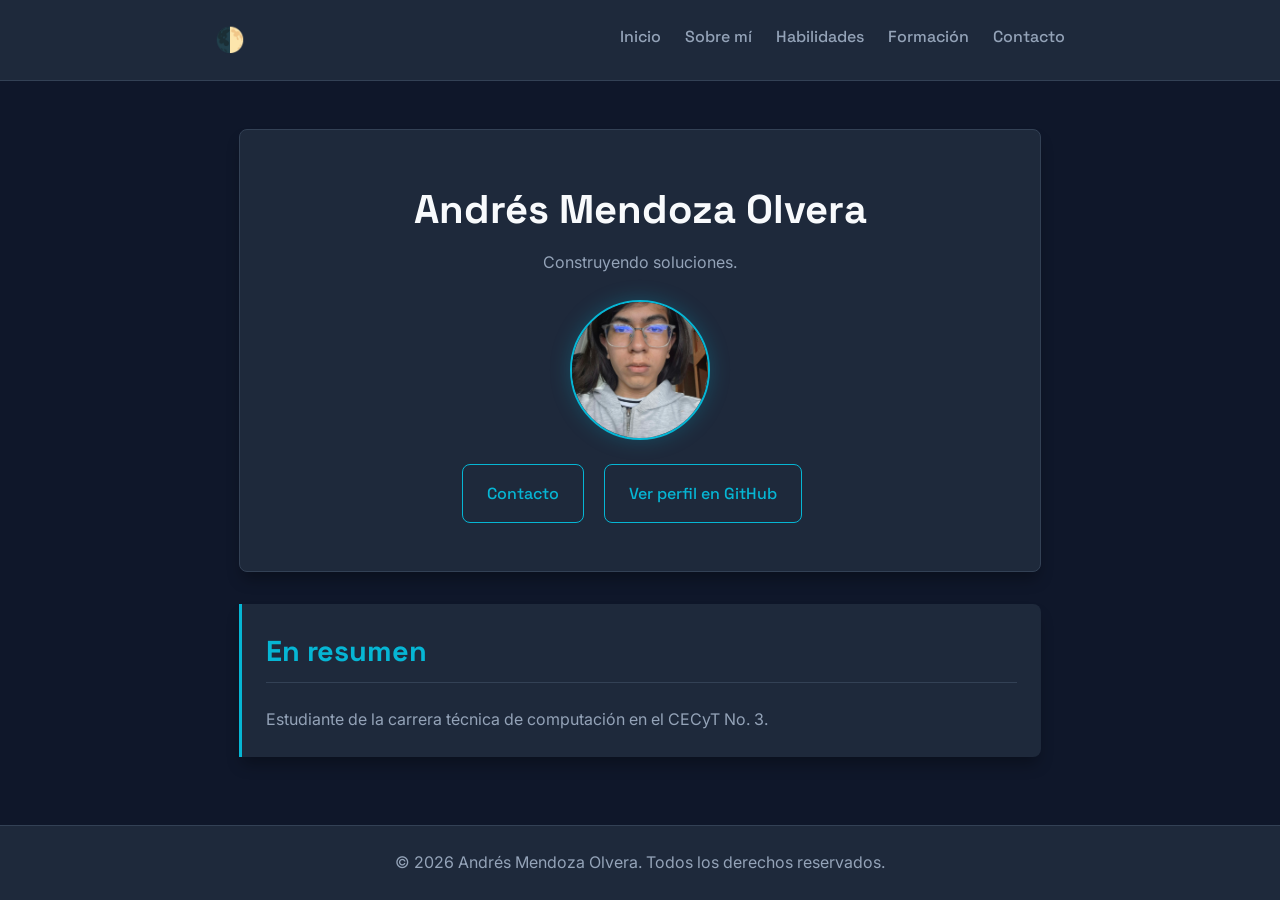
<file: index.html>
<!DOCTYPE html>
<html lang="es" class="dark">
<head>
    <meta charset="UTF-8">
    <meta name="viewport" content="width=device-width, initial-scale=1.0">
    <title>Andrés Mendoza Olvera | Desarrollador Web Frontend</title>
    <meta name="description" content="Portafolio de Andrés Mendoza Olvera, estudiante de computación en CECyT 3, especializado en desarrollo web con HTML, CSS y JavaScript.">
    <meta name="author" content="Andrés Mendoza Olvera">
    
    <link rel="preconnect" href="https://fonts.googleapis.com">
    <link rel="preconnect" href="https://fonts.gstatic.com" crossorigin>
    <link rel="stylesheet" href="https://fonts.googleapis.com/css2?family=Inter:wght@400;500;600&family=Space+Grotesk:wght@500;700&display=swap">
    
    <link rel="stylesheet" href="css/00-reset.css">
    <link rel="stylesheet" href="css/01-variables.css">
    <link rel="stylesheet" href="css/02-tipografia.css">
    <link rel="stylesheet" href="css/03-layout.css">
    <link rel="stylesheet" href="css/04-componentes.css">
    <link rel="stylesheet" href="css/05-utilidades.css">
    <link rel="stylesheet" href="css/06-responsive.css">
</head>
<body>
    <header>
        <nav>
            <div class="controles-header">
                <button id="dark-mode-toggle" class="btn-icon" aria-label="Cambiar tema">🌓</button>
                <button id="menu-toggle" class="btn-icon btn-menu" aria-label="Abrir menú">☰</button>
            </div>
            
            <ul>
                <li><a href="index.html">Inicio</a></li>
                <li><a href="sobremi.html">Sobre mí</a></li>
                <li><a href="habilidades.html">Habilidades</a></li>
                <li><a href="formacion.html">Formación</a></li>
                <li><a href="contacto.html">Contacto</a></li>
            </ul>
        </nav>
    </header>

    <main>
        <section id="hero" class="text-center">
            <h1>Andrés Mendoza Olvera</h1>
            <p>Construyendo soluciones.</p>
            <img src="img/yo.jpeg" alt="Foto profesional de Andrés" class="img-perfil mx-auto">
            <div class="mt-3">
                <a href="contacto.html" class="btn">Contacto</a>
                <a href="https://github.com/andres-mendoza-olvera" target="_blank" rel="noopener noreferrer" class="btn">Ver perfil en GitHub</a>
            </div>
        </section>

        <aside>
            <h2>En resumen</h2>
            <p class="mb-0">Estudiante de la carrera técnica de computación en el CECyT No. 3.</p>
        </aside>
    </main>

    <footer>
        <p class="mb-0">&copy; 2026 Andrés Mendoza Olvera. Todos los derechos reservados.</p>
    </footer>
    
    <script src="js/main.js"></script>
</body>
</html>
</file>
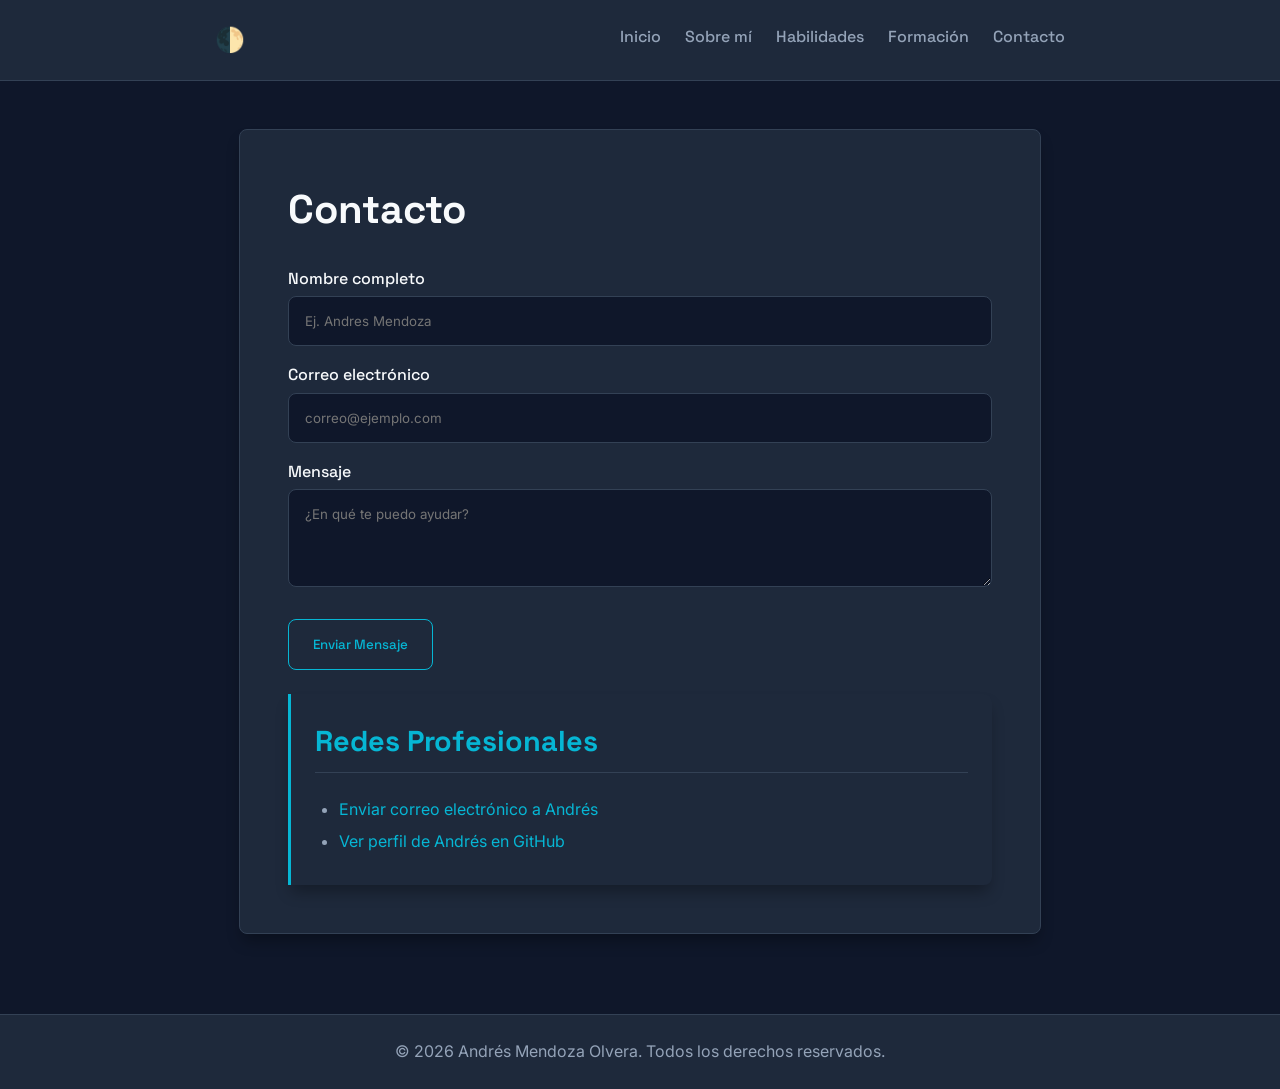
<file: contacto.html>
<!DOCTYPE html>
<html lang="es" class="dark">
<head>
    <meta charset="UTF-8">
    <meta name="viewport" content="width=device-width, initial-scale=1.0">
    <title>Contacto | Andrés Mendoza Olvera — Desarrollador Web</title>
    <meta name="description" content="¿Tienes un proyecto o propuesta? Contacta a Andrés Mendoza Olvera por correo electrónico o a través de su perfil de GitHub.">
    <meta name="author" content="Andrés Mendoza Olvera">
    
    <link rel="preconnect" href="https://fonts.googleapis.com">
    <link rel="preconnect" href="https://fonts.gstatic.com" crossorigin>
    <link rel="stylesheet" href="https://fonts.googleapis.com/css2?family=Inter:wght@400;500;600&family=Space+Grotesk:wght@500;700&display=swap">
    
    <link rel="stylesheet" href="css/00-reset.css">
    <link rel="stylesheet" href="css/01-variables.css">
    <link rel="stylesheet" href="css/02-tipografia.css">
    <link rel="stylesheet" href="css/03-layout.css">
    <link rel="stylesheet" href="css/04-componentes.css">
    <link rel="stylesheet" href="css/05-utilidades.css">
    <link rel="stylesheet" href="css/06-responsive.css">
</head>
<body>
    <header>
        <nav>
            <div class="controles-header">
                <button id="dark-mode-toggle" class="btn-icon" aria-label="Cambiar tema">🌓</button>
                <button id="menu-toggle" class="btn-icon btn-menu" aria-label="Abrir menú">☰</button>
            </div>
            
            <ul>
                <li><a href="index.html">Inicio</a></li>
                <li><a href="sobremi.html">Sobre mí</a></li>
                <li><a href="habilidades.html">Habilidades</a></li>
                <li><a href="formacion.html">Formación</a></li>
                <li><a href="contacto.html">Contacto</a></li>
            </ul>
        </nav>
    </header>

    <main>
        <section id="contacto">
            <h1>Contacto</h1>
            
            <form id="form-contacto" class="mt-3">
                <div class="grupo-form">
                    <label for="nombre">Nombre completo</label>
                    <input type="text" id="nombre" name="nombre" placeholder="Ej. Andres Mendoza"
                           pattern="[A-Za-záéíóúÁÉÍÓÚüÜñÑ\s]+"
                           title="Solo se permiten letras y espacios">
                </div>
                
                <div class="grupo-form">
                    <label for="email">Correo electrónico</label>
                    <input type="email" id="email" name="email" placeholder="correo@ejemplo.com">
                </div>
                
                <div class="grupo-form">
                    <label for="mensaje">Mensaje</label>
                    <textarea id="mensaje" name="mensaje" rows="4" placeholder="¿En qué te puedo ayudar?"></textarea>
                </div>
                
                <button type="submit" class="btn mt-2">Enviar Mensaje</button>
                <p id="mensaje-estado" class="mt-2 mb-0"></p>
            </form>

            <aside>
                <h2>Redes Profesionales</h2>
                <ul class="mb-0 mt-2">
                    <li><a href="mailto:meoa090828hmcnlna9@gmail.com">Enviar correo electrónico a Andrés</a></li>
                    <li><a href="https://github.com/andres-mendoza-olvera" target="_blank" rel="noopener noreferrer">Ver perfil de Andrés en GitHub</a></li>
                </ul>
            </aside>
        </section>
    </main>

    <footer>
        <p class="mb-0">&copy; 2026 Andrés Mendoza Olvera. Todos los derechos reservados.</p>
    </footer>
    
    <script src="js/main.js"></script>
</body>
</html>
</file>
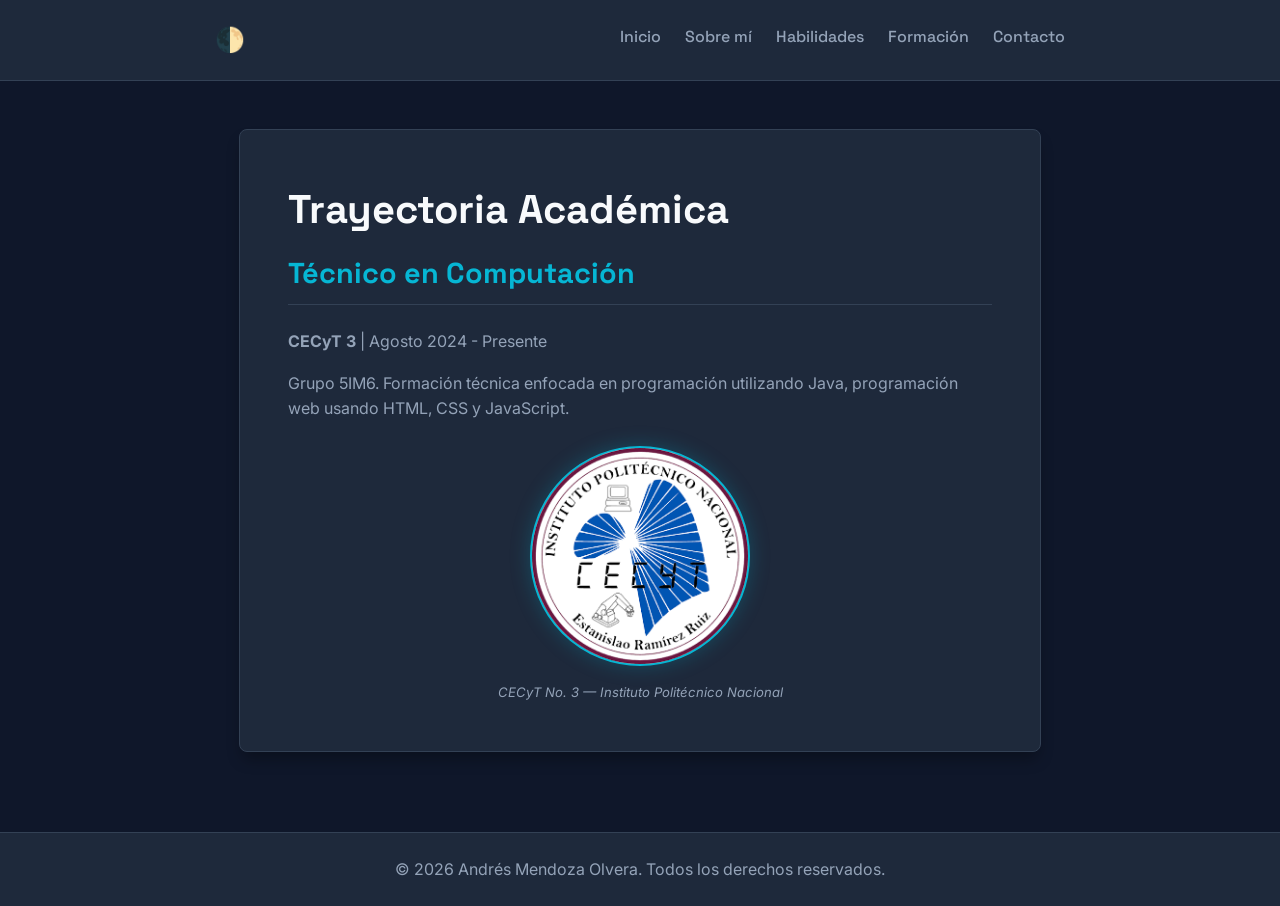
<file: formacion.html>
<!DOCTYPE html>
<html lang="es" class="dark">
<head>
    <meta charset="UTF-8">
    <meta name="viewport" content="width=device-width, initial-scale=1.0">
    <title>Formación Académica | Andrés Mendoza Olvera</title>
    <meta name="description" content="Trayectoria académica de Andrés Mendoza Olvera: Técnico en Computación en el CECyT 3, con formación en programación web, Java y bases de datos desde 2024.">
    <meta name="author" content="Andrés Mendoza Olvera">
    
    <link rel="preconnect" href="https://fonts.googleapis.com">
    <link rel="preconnect" href="https://fonts.gstatic.com" crossorigin>
    <link rel="stylesheet" href="https://fonts.googleapis.com/css2?family=Inter:wght@400;500;600&family=Space+Grotesk:wght@500;700&display=swap">
    
    <link rel="stylesheet" href="css/00-reset.css">
    <link rel="stylesheet" href="css/01-variables.css">
    <link rel="stylesheet" href="css/02-tipografia.css">
    <link rel="stylesheet" href="css/03-layout.css">
    <link rel="stylesheet" href="css/04-componentes.css">
    <link rel="stylesheet" href="css/05-utilidades.css">
    <link rel="stylesheet" href="css/06-responsive.css">
</head>
<body>
    <header>
        <nav>
            <div class="controles-header">
                <button id="dark-mode-toggle" class="btn-icon" aria-label="Cambiar tema">🌓</button>
                <button id="menu-toggle" class="btn-icon btn-menu" aria-label="Abrir menú">☰</button>
            </div>
            
            <ul>
                <li><a href="index.html">Inicio</a></li>
                <li><a href="sobremi.html">Sobre mí</a></li>
                <li><a href="habilidades.html">Habilidades</a></li>
                <li><a href="formacion.html">Formación</a></li>
                <li><a href="contacto.html">Contacto</a></li>
            </ul>
        </nav>
    </header>

    <main>
        <section id="formacion">
            <h1>Trayectoria Académica</h1>
            
            <article>
                <h2>Técnico en Computación</h2>
                <p><strong>CECyT 3</strong> | Agosto 2024 - Presente</p>
                <p>Grupo 5IM6. Formación técnica enfocada en programación utilizando Java, programación web usando HTML, CSS y JavaScript.</p>
                <figure class="formacion-imagen">
                    <img src="img/cecyt3.jpg" alt="Plantel CECyT No. 3 del IPN, donde Andrés cursa la carrera técnica en computación" class="img-formacion">
                    <figcaption>CECyT No. 3 — Instituto Politécnico Nacional</figcaption>
                </figure>
            </article>
        </section>
    </main>

    <footer>
        <p class="mb-0">&copy; 2026 Andrés Mendoza Olvera. Todos los derechos reservados.</p>
    </footer>
    
    <script src="js/main.js"></script>
</body>
</html>
</file>
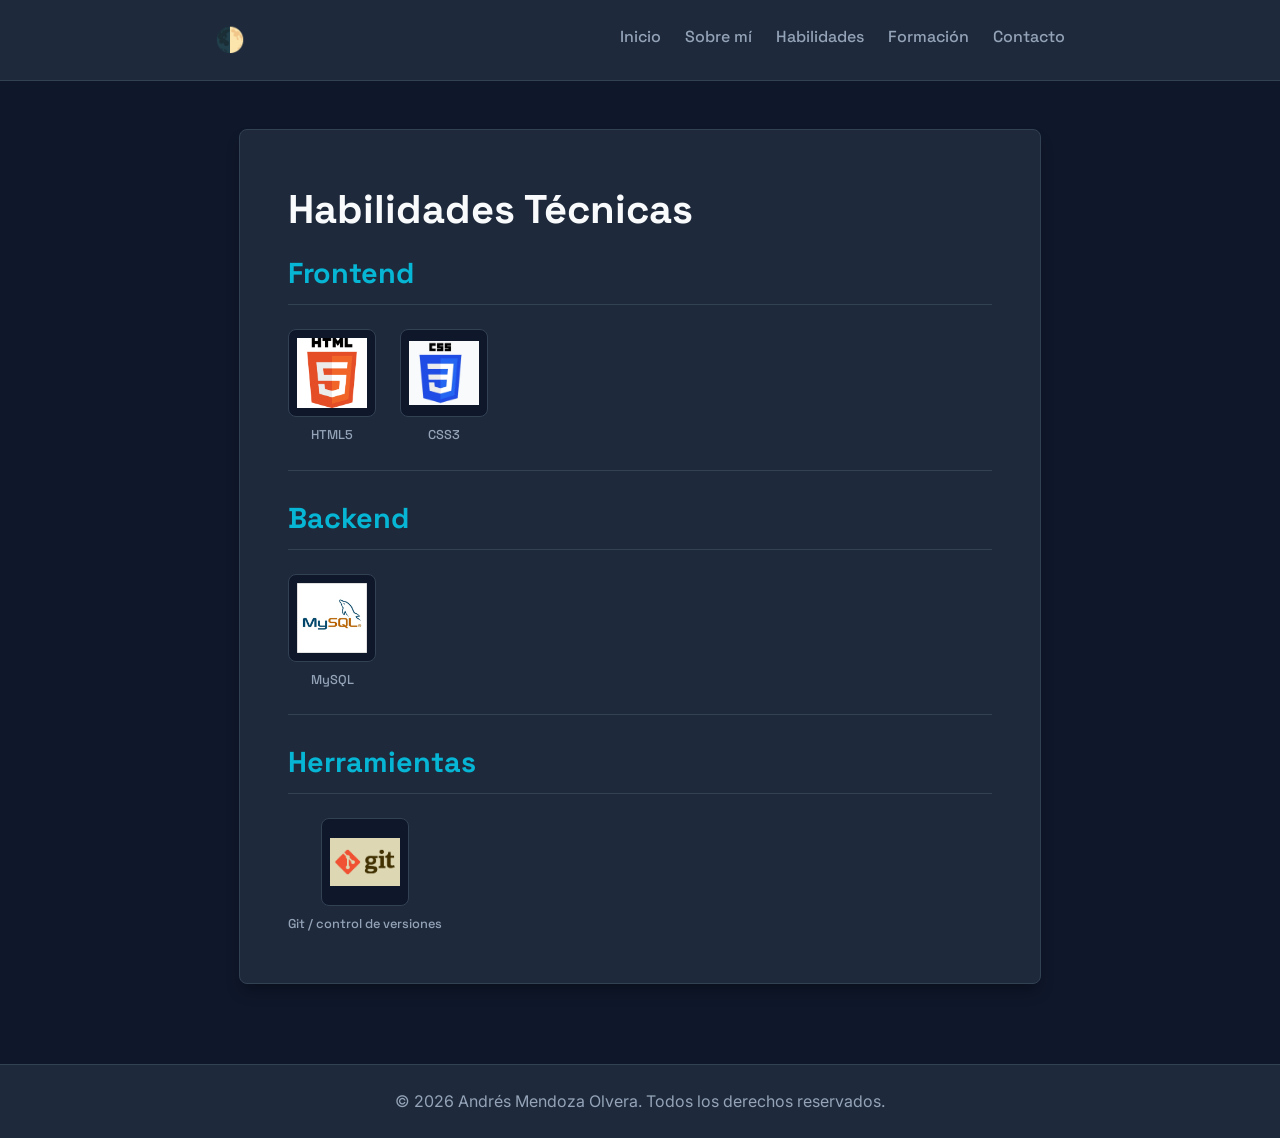
<file: habilidades.html>
<!DOCTYPE html>
<html lang="es" class="dark">
<head>
    <meta charset="UTF-8">
    <meta name="viewport" content="width=device-width, initial-scale=1.0">
    <title>Habilidades Técnicas | Andrés Mendoza Olvera</title>
    <meta name="description" content="Habilidades técnicas de Andrés Mendoza Olvera: desarrollo frontend con HTML5, CSS3 y JavaScript, backend con SQL y MySQL, y control de versiones con Git.">
    <meta name="author" content="Andrés Mendoza Olvera">
    
    <link rel="preconnect" href="https://fonts.googleapis.com">
    <link rel="preconnect" href="https://fonts.gstatic.com" crossorigin>
    <link rel="stylesheet" href="https://fonts.googleapis.com/css2?family=Inter:wght@400;500;600&family=Space+Grotesk:wght@500;700&display=swap">
    
    <link rel="stylesheet" href="css/00-reset.css">
    <link rel="stylesheet" href="css/01-variables.css">
    <link rel="stylesheet" href="css/02-tipografia.css">
    <link rel="stylesheet" href="css/03-layout.css">
    <link rel="stylesheet" href="css/04-componentes.css">
    <link rel="stylesheet" href="css/05-utilidades.css">
    <link rel="stylesheet" href="css/06-responsive.css">
</head>
<body>
    <header>
        <nav>
            <div class="controles-header">
                <button id="dark-mode-toggle" class="btn-icon" aria-label="Cambiar tema">🌓</button>
                <button id="menu-toggle" class="btn-icon btn-menu" aria-label="Abrir menú">☰</button>
            </div>
            
            <ul>
                <li><a href="index.html">Inicio</a></li>
                <li><a href="sobremi.html">Sobre mí</a></li>
                <li><a href="habilidades.html">Habilidades</a></li>
                <li><a href="formacion.html">Formación</a></li>
                <li><a href="contacto.html">Contacto</a></li>
            </ul>
        </nav>
    </header>

    <main>
        <section id="habilidades">
            <h1>Habilidades Técnicas</h1>

            <article>
                <h2>Frontend</h2>
                <div class="habilidades-iconos">
                    <figure class="habilidad-item">
                        <img src="img/html5.png" alt="Logotipo de HTML5" class="img-habilidad">
                        <figcaption>HTML5</figcaption>
                    </figure>
                    <figure class="habilidad-item">
                        <img src="img/css3.png" alt="Logotipo de CSS3" class="img-habilidad">
                        <figcaption>CSS3</figcaption>
                    </figure>
                </div>
            </article>

            <article>
                <h2>Backend</h2>
                <div class="habilidades-iconos">
                    <figure class="habilidad-item">
                        <img src="img/mysql.png" alt="Logotipo de MySQL" class="img-habilidad">
                        <figcaption>MySQL</figcaption>
                    </figure>
                </div>
            </article>

            <article>
                <h2>Herramientas</h2>
                <div class="habilidades-iconos">
                    <figure class="habilidad-item">
                        <img src="img/git.png" alt="Logotipo de Git" class="img-habilidad">
                        <figcaption>Git / control de versiones</figcaption>
                    </figure>

                </div>
            </article>
        </section>
    </main>

    <footer>
        <p class="mb-0">&copy; 2026 Andrés Mendoza Olvera. Todos los derechos reservados.</p>
    </footer>
    
    <script src="js/main.js"></script>
</body>
</html>
</file>
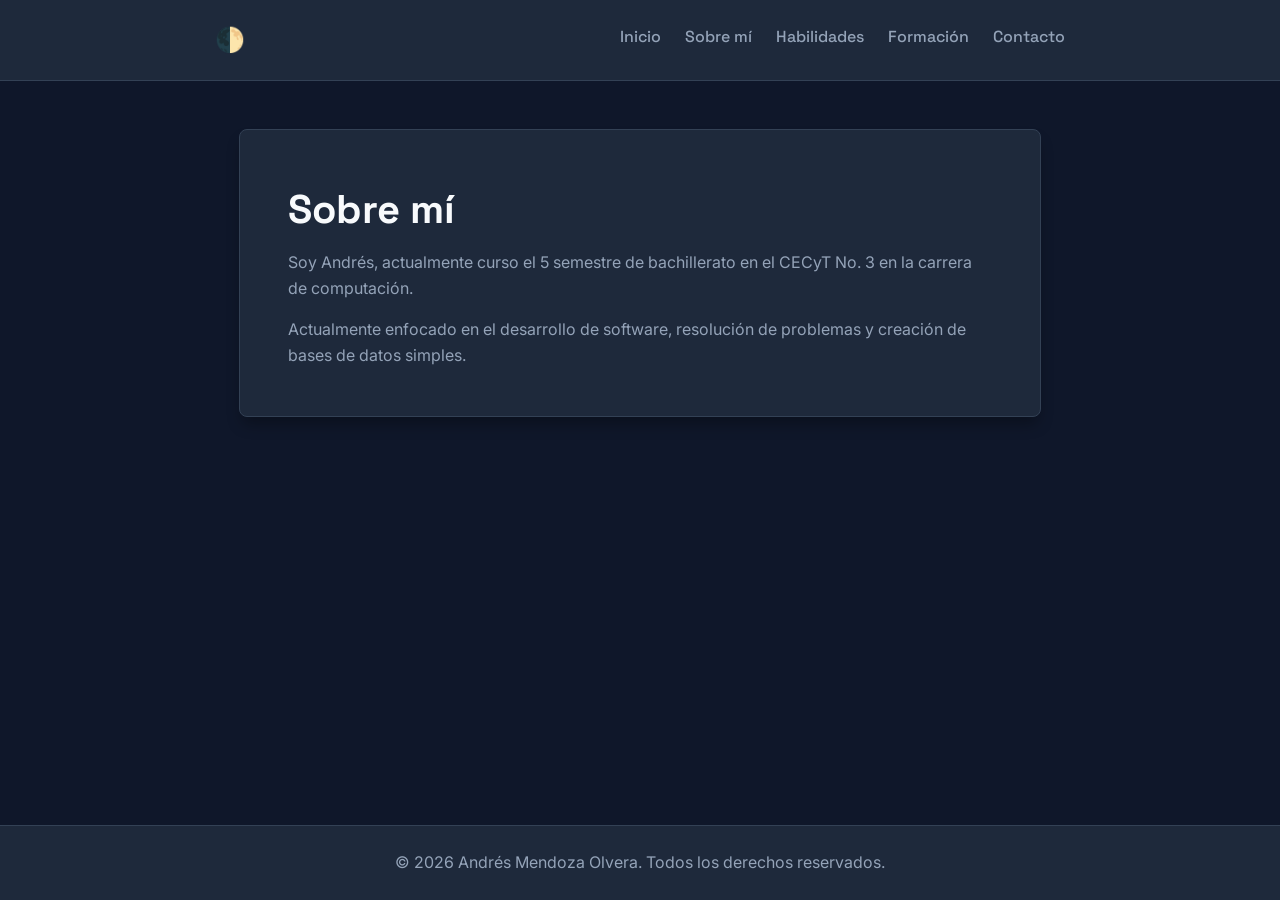
<file: sobremi.html>
<!DOCTYPE html>
<html lang="es" class="dark">
<head>
    <meta charset="UTF-8">
    <meta name="viewport" content="width=device-width, initial-scale=1.0">
    <title>Sobre mí | Andrés Mendoza Olvera — Computación CECyT 3</title>
    <meta name="description" content="Conoce a Andrés Mendoza Olvera, estudiante de bachillerato técnico en computación en el CECyT No. 3, enfocado en desarrollo de software y bases de datos.">
    <meta name="author" content="Andrés Mendoza Olvera">
    
    <link rel="preconnect" href="https://fonts.googleapis.com">
    <link rel="preconnect" href="https://fonts.gstatic.com" crossorigin>
    <link rel="stylesheet" href="https://fonts.googleapis.com/css2?family=Inter:wght@400;500;600&family=Space+Grotesk:wght@500;700&display=swap">
    
    <link rel="stylesheet" href="css/00-reset.css">
    <link rel="stylesheet" href="css/01-variables.css">
    <link rel="stylesheet" href="css/02-tipografia.css">
    <link rel="stylesheet" href="css/03-layout.css">
    <link rel="stylesheet" href="css/04-componentes.css">
    <link rel="stylesheet" href="css/05-utilidades.css">
    <link rel="stylesheet" href="css/06-responsive.css">
</head>
<body>
    <header>
        <nav>
            <div class="controles-header">
                <button id="dark-mode-toggle" class="btn-icon" aria-label="Cambiar tema">🌓</button>
                <button id="menu-toggle" class="btn-icon btn-menu" aria-label="Abrir menú">☰</button>
            </div>
            
            <ul>
                <li><a href="index.html">Inicio</a></li>
                <li><a href="sobremi.html">Sobre mí</a></li>
                <li><a href="habilidades.html">Habilidades</a></li>
                <li><a href="formacion.html">Formación</a></li>
                <li><a href="contacto.html">Contacto</a></li>
            </ul>
        </nav>
    </header>

    <main>
        <section id="sobre-mi">
            <h1>Sobre mí</h1>
            <article>
                <p>Soy Andrés, actualmente curso el 5 semestre de bachillerato en el CECyT No. 3 en la carrera de computación.</p>
                <p class="mb-0">Actualmente enfocado en el desarrollo de software, resolución de problemas y creación de bases de datos simples.</p>
            </article>
        </section>
    </main>

    <footer>
        <p class="mb-0">&copy; 2026 Andrés Mendoza Olvera. Todos los derechos reservados.</p>
    </footer>
    
    <script src="js/main.js"></script>
</body>
</html>
</file>
<file: css/01-variables.css>
:root {
    /* Paleta Modo Claro */
    --color-fondo: #F8FAFC;
    --color-tarjeta: #FFFFFF;
    --color-texto: #1E293B;
    --color-texto-mutado: #64748B;
    --color-acento: #0284C7;
    --color-acento-hover: #0369A1;
    --color-borde: #E2E8F0;
    
    /* Tipografía */
    --font-titulos: 'Space Grotesk', system-ui, sans-serif;
    --font-cuerpo: 'Inter', system-ui, sans-serif;
    
    /* Espaciado */
    --esp-1: 0.5rem;
    --esp-2: 1rem;
    --esp-3: 1.5rem;
    --esp-4: 2rem;
    --esp-5: 3rem;
    --esp-6: 5rem;
    
    /* Otros */
    --radio: 8px;
    --sombra: 0 4px 6px -1px rgba(0, 0, 0, 0.1);
}

/* Paleta Modo Oscuro Tech */
.dark {
    --color-fondo: #0F172A;
    --color-tarjeta: #1E293B;
    --color-texto: #F8FAFC;
    --color-texto-mutado: #94A3B8;
    --color-acento: #06B6D4;
    --color-acento-hover: #0891B2;
    --color-borde: #334155;
    --sombra: 0 10px 15px -3px rgba(0, 0, 0, 0.3);
}
</file>
<file: css/02-tipografia.css>
body {
    font-family: var(--font-cuerpo);
    color: var(--color-texto);
}

h1, h2, h3, h4, h5, h6 {
    font-family: var(--font-titulos);
    color: var(--color-texto);
    margin-bottom: var(--esp-1);
}

h1 { font-size: 2.5rem; }
h2 { 
    font-size: 1.8rem; 
    color: var(--color-acento); 
    border-bottom: 1px solid var(--color-borde); 
    padding-bottom: var(--esp-1); 
    margin-bottom: var(--esp-3); 
}
h3 { font-size: 1.25rem; }

p { color: var(--color-texto-mutado); margin-bottom: var(--esp-2); }

a { color: var(--color-acento); text-decoration: none; transition: color 0.2s ease; }
a:hover { color: var(--color-acento-hover); text-decoration: underline; }

ul { padding-left: var(--esp-3); color: var(--color-texto-mutado); margin-bottom: var(--esp-2); }
li { margin-bottom: 0.4rem; }
</file>
<file: css/03-layout.css>
body {
    background-color: var(--color-fondo);
    min-height: 100vh;
    display: flex;
    flex-direction: column;
    align-items: center;
    transition: background-color 0.3s ease, color 0.3s ease; 
}

header {
    background-color: var(--color-tarjeta);
    padding: var(--esp-3) var(--esp-4);
    border-bottom: 1px solid var(--color-borde);
    position: sticky;
    top: 0;
    z-index: 100;
    width: 100%;
    transition: background-color 0.3s ease;
}

nav {
    display: flex;
    justify-content: space-between; 
    align-items: center;
    max-width: 850px;
    margin: 0 auto;
    width: 100%;
}

nav ul {
    display: flex;
    list-style: none;
    padding: 0;
    margin: 0;
}

nav li {
    margin-left: var(--esp-3);
}

main {
    max-width: 850px;
    margin: var(--esp-5) auto;
    padding: 0 var(--esp-3);
    flex: 1;
    width: 100%;
    align-self: center;
}

section {
    background-color: var(--color-tarjeta);
    padding: var(--esp-5);
    border-radius: var(--radio);
    border: 1px solid var(--color-borde);
    margin-bottom: var(--esp-4);
    box-shadow: var(--sombra);
    transition: background-color 0.3s ease;
}

aside {
    background-color: var(--color-tarjeta);
    border-left: 3px solid var(--color-acento);
    padding: var(--esp-3);
    border-radius: 0 var(--radio) var(--radio) 0;
    margin-top: var(--esp-3);
    box-shadow: var(--sombra);
    transition: background-color 0.3s ease;
}

footer {
    background-color: var(--color-tarjeta);
    border-top: 1px solid var(--color-borde);
    text-align: center;
    padding: var(--esp-3);
    margin-top: auto;
    width: 100%;
    transition: background-color 0.3s ease;
}
</file>
<file: css/04-componentes.css>
nav a {
    font-family: var(--font-titulos);
    font-weight: 500;
    color: var(--color-texto-mutado);
}
nav a:hover {
    color: var(--color-acento);
    text-decoration: none;
}

.btn {
    display: inline-block;
    border: 1px solid var(--color-acento);
    color: var(--color-acento);
    padding: var(--esp-2) var(--esp-3);
    border-radius: var(--radio);
    font-family: var(--font-titulos);
    font-weight: 500;
    margin-right: var(--esp-2);
    transition: all 0.2s ease;
    background-color: transparent;
    cursor: pointer;
}

.btn:hover {
    background-color: var(--color-acento);
    color: var(--color-fondo);
    text-decoration: none;
    box-shadow: 0 0 12px rgba(6, 182, 212, 0.4);
}

.img-perfil {
    width: 140px;
    height: 140px;
    border-radius: 50%;
    object-fit: cover;
    border: 2px solid var(--color-acento);
    box-shadow: 0 0 20px rgba(6, 182, 212, 0.25);
    margin: var(--esp-3) 0;
}

article {
    margin-bottom: var(--esp-3);
    padding-bottom: var(--esp-3);
    border-bottom: 1px solid var(--color-borde);
}
article:last-child {
    border-bottom: none;
    margin-bottom: 0;
    padding-bottom: 0;
}

.grupo-form {
    margin-bottom: var(--esp-2);
    display: flex;
    flex-direction: column;
}

.grupo-form label {
    font-family: var(--font-titulos);
    font-weight: 500;
    color: var(--color-texto);
    margin-bottom: 0.3rem;
}

.grupo-form input,
.grupo-form textarea {
    background-color: var(--color-fondo);
    border: 1px solid var(--color-borde);
    color: var(--color-texto);
    padding: var(--esp-2);
    border-radius: var(--radio);
    font-family: var(--font-cuerpo);
    transition: border-color 0.3s ease, box-shadow 0.3s ease;
}

.grupo-form input:focus,
.grupo-form textarea:focus {
    outline: none;
    border-color: var(--color-acento);
    box-shadow: 0 0 8px rgba(6, 182, 212, 0.3);
}

/* ── Habilidades: grid de iconos ─────────────────────────── */
.habilidades-iconos {
    display: flex;
    flex-wrap: wrap;
    justify-content: flex-start;
    gap: var(--esp-3);
    margin-top: var(--esp-2);
}

.habilidad-item {
    display: flex;
    flex-direction: column;
    align-items: center;
    gap: var(--esp-1);
    margin: 0;
}

.img-habilidad {
    width: 88px;
    height: 88px;
    object-fit: contain;
    border-radius: var(--radio);
    background-color: var(--color-fondo);
    padding: var(--esp-1);
    border: 1px solid var(--color-borde);
    transition: transform 0.2s ease, box-shadow 0.2s ease;
}

.img-habilidad:hover {
    transform: translateY(-3px);
    box-shadow: 0 4px 14px rgba(6, 182, 212, 0.3);
}

.habilidad-item figcaption {
    font-family: var(--font-titulos);
    font-size: 0.8rem;
    font-weight: 500;
    color: var(--color-texto-mutado);
    text-align: center;
}

/* ── Formación: imagen institucional ─────────────────────── */
.formacion-imagen {
    margin: var(--esp-3) 0 0;
    display: flex;
    flex-direction: column;
    align-items: center;
}

.img-formacion {
    width: 220px;
    height: 220px;
    object-fit: cover;
    border-radius: 50%;
    border: 2px solid var(--color-acento);
    box-shadow: 0 0 20px rgba(6, 182, 212, 0.25);
    display: block;
}

.formacion-imagen figcaption {
    margin-top: var(--esp-2);
    font-size: 0.82rem;
    color: var(--color-texto-mutado);
    font-style: italic;
}
</file>
<file: css/05-utilidades.css>
.text-center { text-align: center; }
.mx-auto { margin-left: auto; margin-right: auto; }
.mb-0 { margin-bottom: 0 !important; }
.mt-1 { margin-top: var(--esp-1); }
.mt-2 { margin-top: var(--esp-2); }
.mt-3 { margin-top: var(--esp-3); }
</file>
<file: css/06-responsive.css>
.controles-header {
    display: flex;
    align-items: center;
    gap: 1rem;
}

.btn-icon {
    background: none;
    border: none;
    font-size: 1.5rem;
    color: var(--color-texto);
    cursor: pointer;
}

.btn-menu {
    display: none; 
}

@media (max-width: 768px) {
    .btn-menu {
        display: block; 
    }
    
    nav {
        display: flex;
        flex-wrap: wrap;
        justify-content: space-between;
        align-items: center;
    }

    nav ul {
        display: none; 
        flex-direction: column;
        width: 100%;
        margin-top: 1rem;
        gap: 1rem;
    }
    
    nav ul.activo {
        display: flex; 
    }
    
    nav li {
        margin-left: 0;
        text-align: center;
    }
    
    main {
        margin: var(--esp-3) auto;
    }
    
    section {
        padding: var(--esp-3);
    }
    
    h1 {
        font-size: 2rem;
    }
}

/* ── Responsive: habilidades e imagen de formación ───────── */
@media (max-width: 768px) {
    .habilidades-iconos {
        gap: var(--esp-2);
    }

    .img-habilidad {
        width: 68px;
        height: 68px;
    }

    .img-formacion {
        width: 170px;
        height: 170px;
    }
}
</file>
